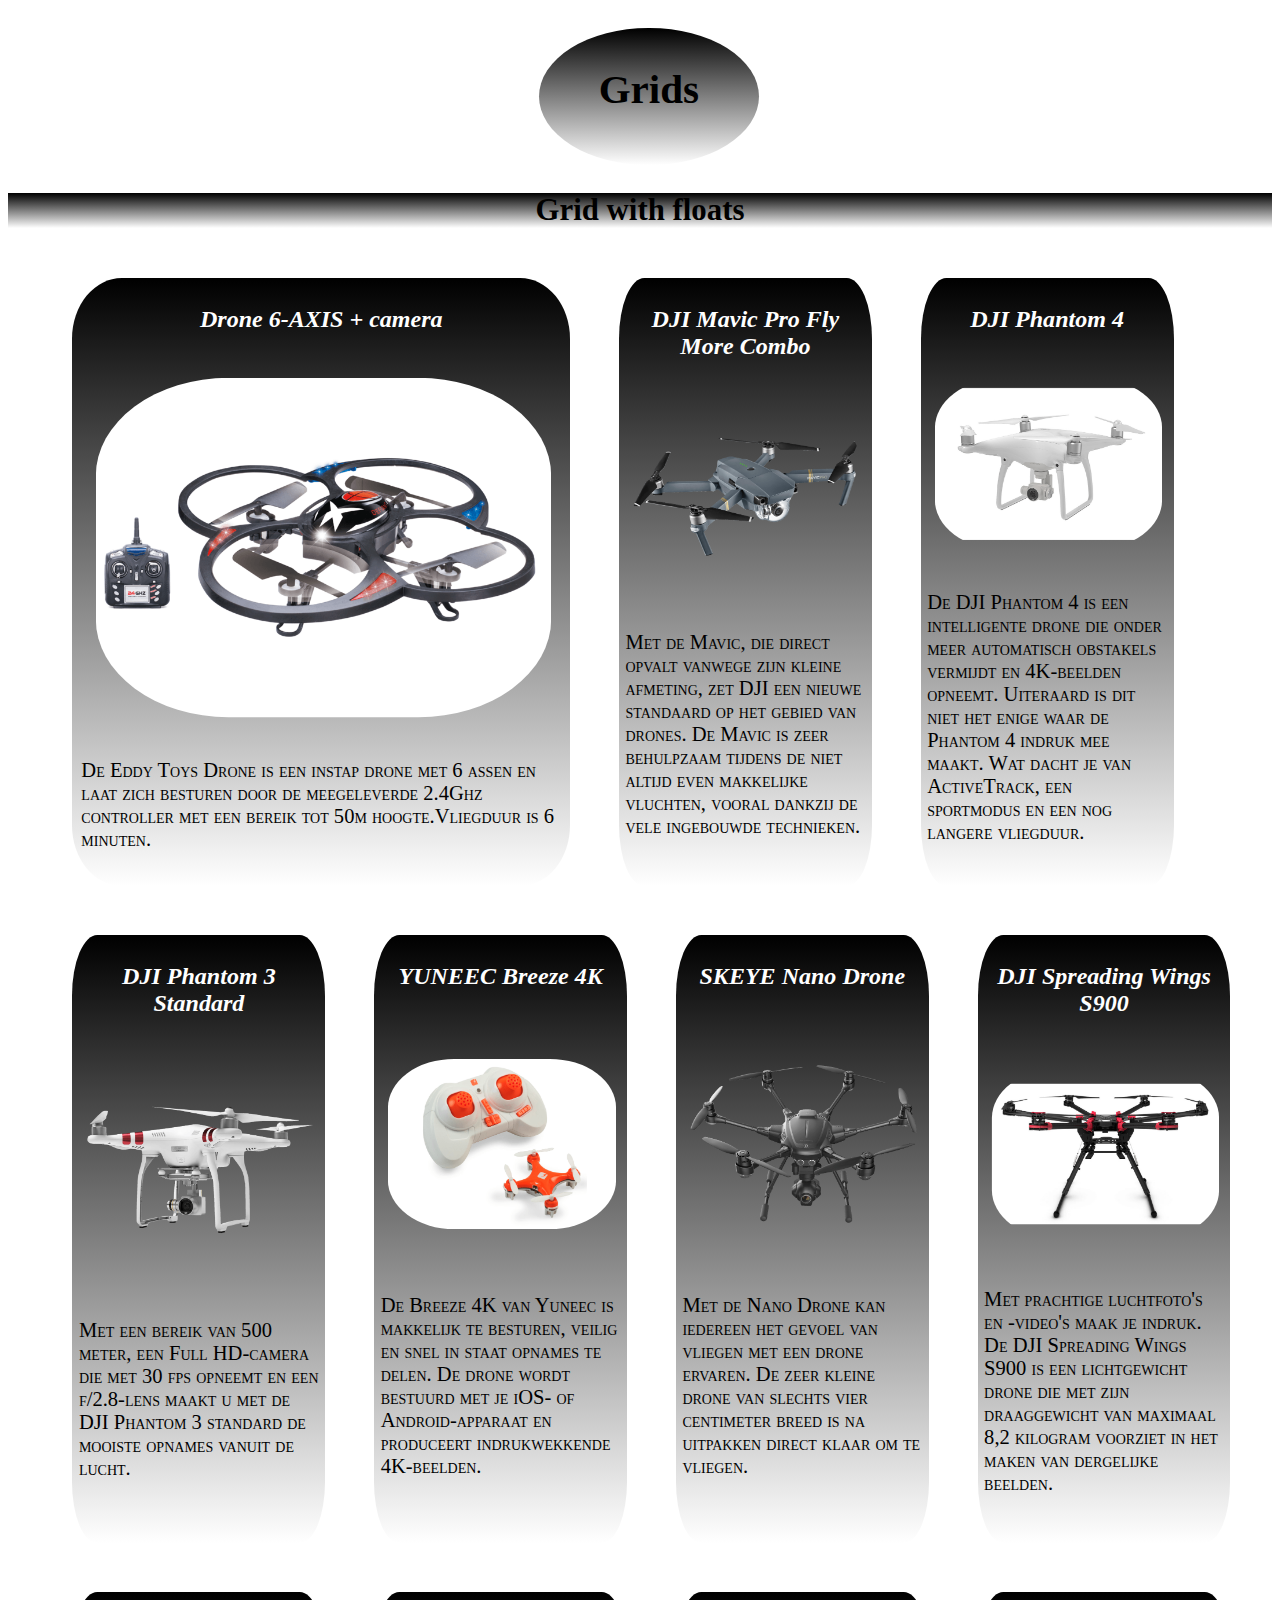
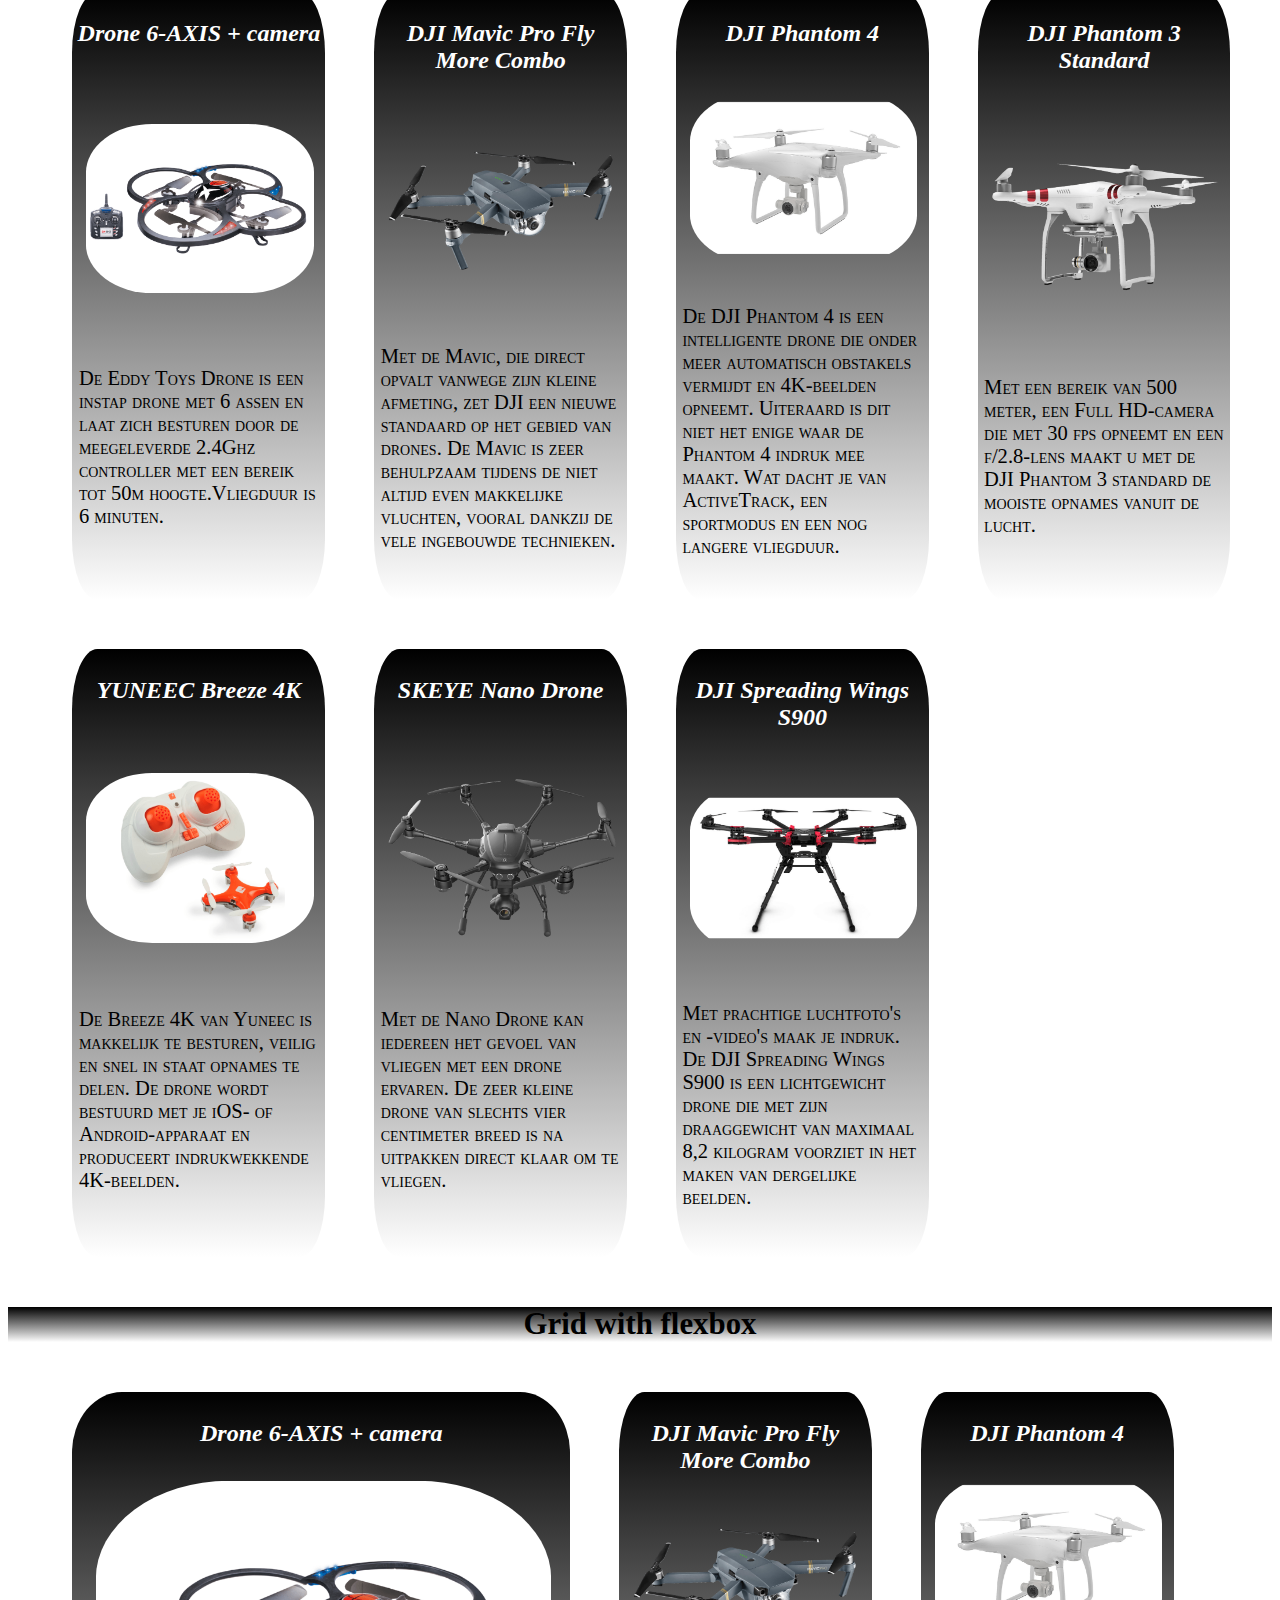
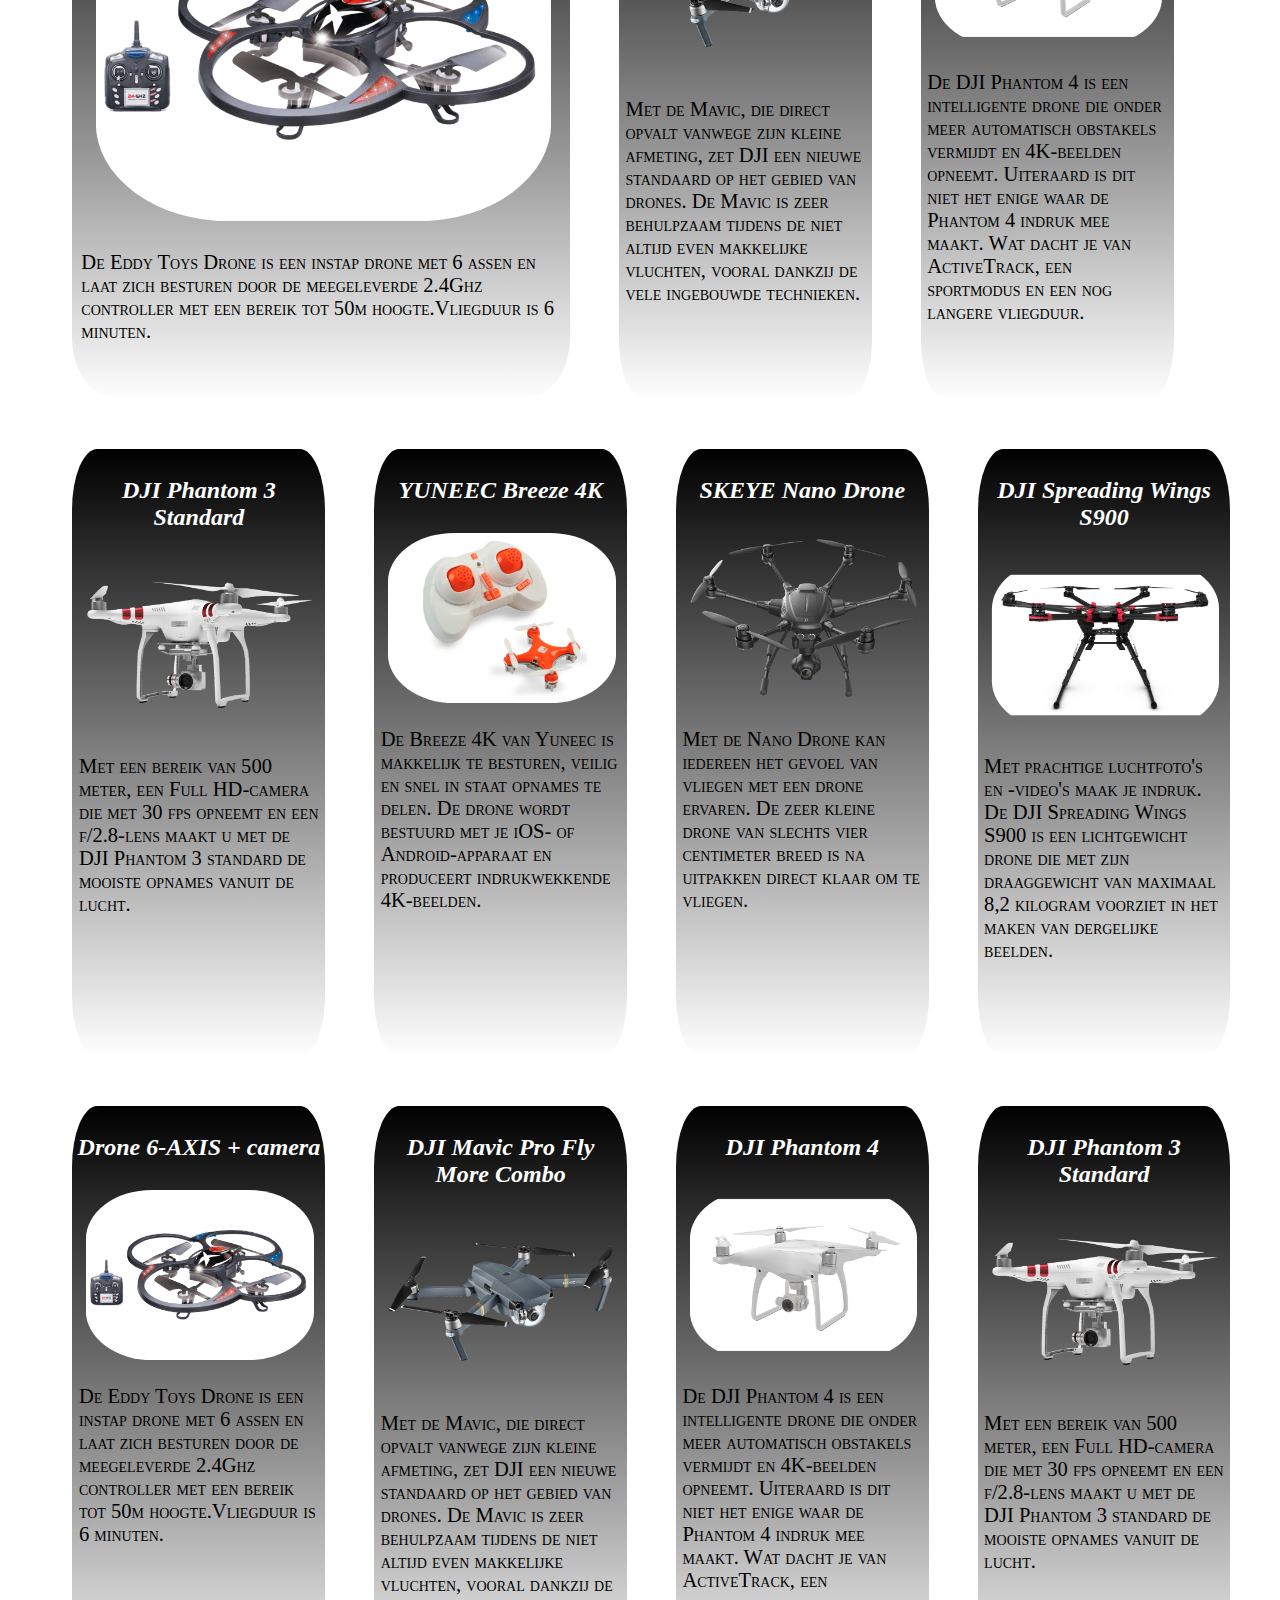
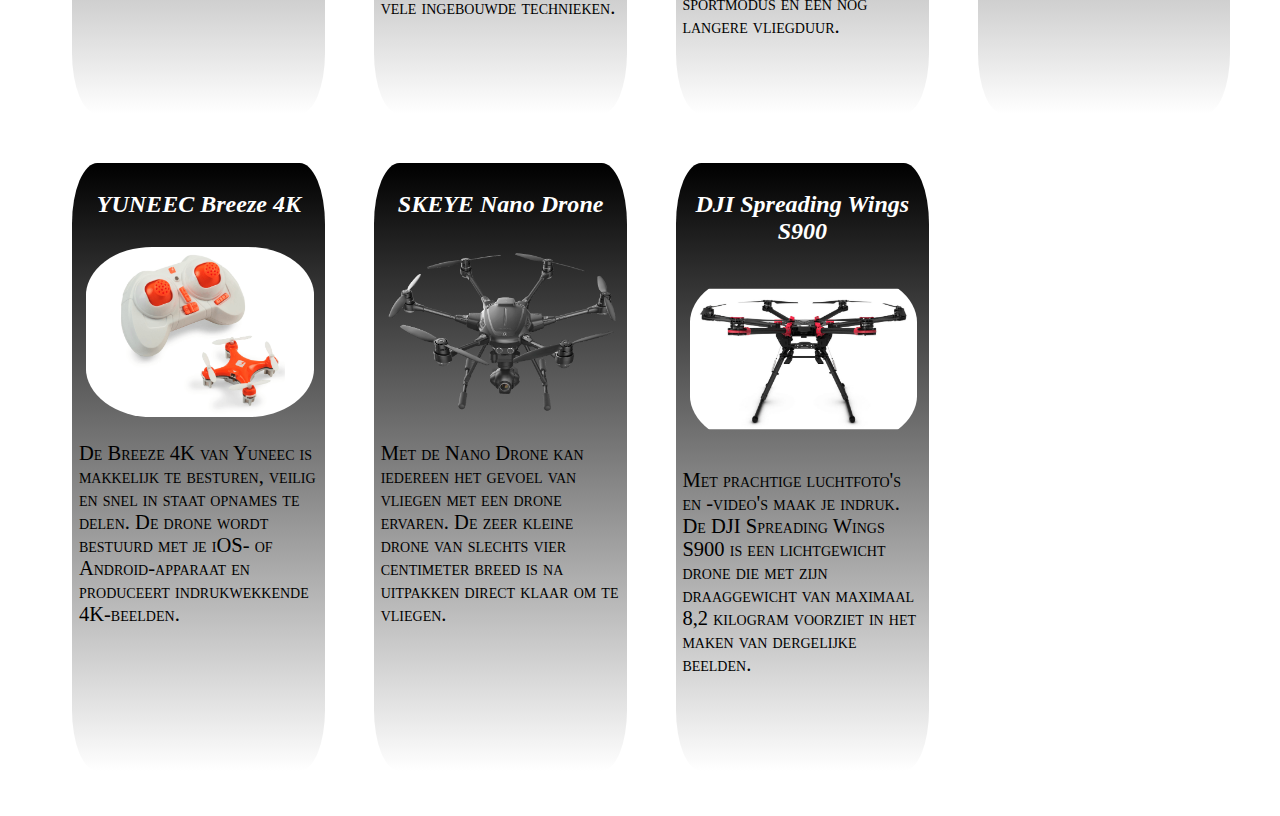
<file: homework week 2/main.html>
<!doctype html>
<html>
    <head>
        <meta charset="utf-8">
        <meta name="viewport" content="width=device-width, initial-scale=1.0">
        <title>Grids</title>
        <link rel="stylesheet" href="style.css">
    </head>
    <body>
        <header>
            <h1>Grids</h1>
        </header>
        <main>
            <section>
                <h2>Grid with floats</h2>
                <ul id="grid-floats">
                    <li class="grid-item">
                        <h3>Drone 6-AXIS + camera</h3>
                        <img src="images/drone1.png">
                        <p>De Eddy Toys Drone is een instap drone met 6 assen en laat zich besturen door de meegeleverde 2.4Ghz controller met een bereik tot 50m hoogte.Vliegduur is 6 minuten.</p>
                    </li>
                    <li class="grid-item">
                        <h3>DJI Mavic Pro Fly More Combo</h3>
                        <img src="images/drone2.png">
                        <p>Met de Mavic, die direct opvalt vanwege zijn kleine afmeting, zet DJI een nieuwe standaard op het gebied van drones. De Mavic is zeer behulpzaam tijdens de niet altijd even makkelijke vluchten, vooral dankzij de vele ingebouwde technieken.</p>
                    </li>
                    <li class="grid-item">
                        <h3>DJI Phantom 4</h3>
                        <img src="images/drone3.png">
                        <p>De DJI Phantom 4 is een intelligente drone die onder meer automatisch obstakels vermijdt en 4K-beelden opneemt. Uiteraard is dit niet het enige waar de Phantom 4 indruk mee maakt. Wat dacht je van ActiveTrack, een sportmodus en een nog langere vliegduur.</p>
                    </li>
                    <li class="grid-item">
                        <h3>DJI Phantom 3 Standard</h3>
                        <img src="images/drone4.png">
                        <p>Met een bereik van 500 meter, een Full HD-camera die met 30 fps opneemt en een f/2.8-lens maakt u met de DJI Phantom 3 standard de mooiste opnames vanuit de lucht.</p>
                    </li>
                    <li class="grid-item">
                        <h3>YUNEEC Breeze 4K</h3>
                        <img src="images/drone5.png">
                        <p>De Breeze 4K van Yuneec is makkelijk te besturen, veilig en snel in staat opnames te delen. De drone wordt bestuurd met je iOS- of Android-apparaat en produceert indrukwekkende 4K-beelden.</p>
                    </li>
                    <li class="grid-item">
                        <h3>SKEYE Nano Drone</h3>
                        <img src="images/drone6.png">
                        <p>Met de Nano Drone kan iedereen het gevoel van vliegen met een drone ervaren. De zeer kleine drone van slechts vier centimeter breed is na uitpakken direct klaar om te vliegen.</p>
                    </li>
                    <li class="grid-item">
                        <h3>DJI Spreading Wings S900</h3>
                        <img src="images/drone7.png">
                        <p>Met prachtige luchtfoto's en -video's maak je indruk. De DJI Spreading Wings S900 is een lichtgewicht drone die met zijn draaggewicht van maximaal 8,2 kilogram voorziet in het maken van dergelijke beelden.</p>
                    </li>
                    <li class="grid-item">
                        <h3>Drone 6-AXIS + camera</h3>
                        <img src="images/drone1.png">
                        <p>De Eddy Toys Drone is een instap drone met 6 assen en laat zich besturen door de meegeleverde 2.4Ghz controller met een bereik tot 50m hoogte.Vliegduur is 6 minuten.</p>
                    </li>
                    <li class="grid-item">
                        <h3>DJI Mavic Pro Fly More Combo</h3>
                        <img src="images/drone2.png">
                        <p>Met de Mavic, die direct opvalt vanwege zijn kleine afmeting, zet DJI een nieuwe standaard op het gebied van drones. De Mavic is zeer behulpzaam tijdens de niet altijd even makkelijke vluchten, vooral dankzij de vele ingebouwde technieken.</p>
                    </li>
                    <li class="grid-item">
                        <h3>DJI Phantom 4</h3>
                        <img src="images/drone3.png">
                        <p>De DJI Phantom 4 is een intelligente drone die onder meer automatisch obstakels vermijdt en 4K-beelden opneemt. Uiteraard is dit niet het enige waar de Phantom 4 indruk mee maakt. Wat dacht je van ActiveTrack, een sportmodus en een nog langere vliegduur.</p>
                    </li>
                    <li class="grid-item">
                        <h3>DJI Phantom 3 Standard</h3>
                        <img src="images/drone4.png">
                        <p>Met een bereik van 500 meter, een Full HD-camera die met 30 fps opneemt en een f/2.8-lens maakt u met de DJI Phantom 3 standard de mooiste opnames vanuit de lucht.</p>
                    </li>
                    <li class="grid-item">
                        <h3>YUNEEC Breeze 4K</h3>
                        <img src="images/drone5.png">
                        <p>De Breeze 4K van Yuneec is makkelijk te besturen, veilig en snel in staat opnames te delen. De drone wordt bestuurd met je iOS- of Android-apparaat en produceert indrukwekkende 4K-beelden.</p>
                    </li>
                    <li class="grid-item">
                        <h3>SKEYE Nano Drone</h3>
                        <img src="images/drone6.png">
                        <p>Met de Nano Drone kan iedereen het gevoel van vliegen met een drone ervaren. De zeer kleine drone van slechts vier centimeter breed is na uitpakken direct klaar om te vliegen.</p>
                    </li>
                    <li class="grid-item">
                        <h3>DJI Spreading Wings S900</h3>
                        <img src="images/drone7.png">
                        <p>Met prachtige luchtfoto's en -video's maak je indruk. De DJI Spreading Wings S900 is een lichtgewicht drone die met zijn draaggewicht van maximaal 8,2 kilogram voorziet in het maken van dergelijke beelden.</p>
                    </li>
                </ul>
                
            </section>
            <section>
                <h2>Grid with flexbox</h2>
                <ul id="grid-flex">
                    <li class="grid-item">
                        <h3>Drone 6-AXIS + camera</h3>
                        <img src="images/drone1.png">
                        <p>De Eddy Toys Drone is een instap drone met 6 assen en laat zich besturen door de meegeleverde 2.4Ghz controller met een bereik tot 50m hoogte.Vliegduur is 6 minuten.</p>
                    </li>
                    <li class="grid-item">
                        <h3>DJI Mavic Pro Fly More Combo</h3>
                        <img src="images/drone2.png">
                        <p>Met de Mavic, die direct opvalt vanwege zijn kleine afmeting, zet DJI een nieuwe standaard op het gebied van drones. De Mavic is zeer behulpzaam tijdens de niet altijd even makkelijke vluchten, vooral dankzij de vele ingebouwde technieken.</p>
                    </li>
                    <li class="grid-item">
                        <h3>DJI Phantom 4</h3>
                        <img src="images/drone3.png">
                        <p>De DJI Phantom 4 is een intelligente drone die onder meer automatisch obstakels vermijdt en 4K-beelden opneemt. Uiteraard is dit niet het enige waar de Phantom 4 indruk mee maakt. Wat dacht je van ActiveTrack, een sportmodus en een nog langere vliegduur.</p>
                    </li>
                    <li class="grid-item">
                        <h3>DJI Phantom 3 Standard</h3>
                        <img src="images/drone4.png">
                        <p>Met een bereik van 500 meter, een Full HD-camera die met 30 fps opneemt en een f/2.8-lens maakt u met de DJI Phantom 3 standard de mooiste opnames vanuit de lucht.</p>
                    </li>
                    <li class="grid-item">
                        <h3>YUNEEC Breeze 4K</h3>
                        <img src="images/drone5.png">
                        <p>De Breeze 4K van Yuneec is makkelijk te besturen, veilig en snel in staat opnames te delen. De drone wordt bestuurd met je iOS- of Android-apparaat en produceert indrukwekkende 4K-beelden.</p>
                    </li>
                    <li class="grid-item">
                        <h3>SKEYE Nano Drone</h3>
                        <img src="images/drone6.png">
                        <p>Met de Nano Drone kan iedereen het gevoel van vliegen met een drone ervaren. De zeer kleine drone van slechts vier centimeter breed is na uitpakken direct klaar om te vliegen.</p>
                    </li>
                    <li class="grid-item">
                        <h3>DJI Spreading Wings S900</h3>
                        <img src="images/drone7.png">
                        <p>Met prachtige luchtfoto's en -video's maak je indruk. De DJI Spreading Wings S900 is een lichtgewicht drone die met zijn draaggewicht van maximaal 8,2 kilogram voorziet in het maken van dergelijke beelden.</p>
                    </li>
                    <li class="grid-item">
                        <h3>Drone 6-AXIS + camera</h3>
                        <img src="images/drone1.png">
                        <p>De Eddy Toys Drone is een instap drone met 6 assen en laat zich besturen door de meegeleverde 2.4Ghz controller met een bereik tot 50m hoogte.Vliegduur is 6 minuten.</p>
                    </li>
                    <li class="grid-item">
                        <h3>DJI Mavic Pro Fly More Combo</h3>
                        <img src="images/drone2.png">
                        <p>Met de Mavic, die direct opvalt vanwege zijn kleine afmeting, zet DJI een nieuwe standaard op het gebied van drones. De Mavic is zeer behulpzaam tijdens de niet altijd even makkelijke vluchten, vooral dankzij de vele ingebouwde technieken.</p>
                    </li>
                    <li class="grid-item">
                        <h3>DJI Phantom 4</h3>
                        <img src="images/drone3.png">
                        <p>De DJI Phantom 4 is een intelligente drone die onder meer automatisch obstakels vermijdt en 4K-beelden opneemt. Uiteraard is dit niet het enige waar de Phantom 4 indruk mee maakt. Wat dacht je van ActiveTrack, een sportmodus en een nog langere vliegduur.</p>
                    </li>
                    <li class="grid-item">
                        <h3>DJI Phantom 3 Standard</h3>
                        <img src="images/drone4.png">
                        <p>Met een bereik van 500 meter, een Full HD-camera die met 30 fps opneemt en een f/2.8-lens maakt u met de DJI Phantom 3 standard de mooiste opnames vanuit de lucht.</p>
                    </li>
                    <li class="grid-item">
                        <h3>YUNEEC Breeze 4K</h3>
                        <img src="images/drone5.png">
                        <p>De Breeze 4K van Yuneec is makkelijk te besturen, veilig en snel in staat opnames te delen. De drone wordt bestuurd met je iOS- of Android-apparaat en produceert indrukwekkende 4K-beelden.</p>
                    </li>
                    <li class="grid-item">
                        <h3>SKEYE Nano Drone</h3>
                        <img src="images/drone6.png">
                        <p>Met de Nano Drone kan iedereen het gevoel van vliegen met een drone ervaren. De zeer kleine drone van slechts vier centimeter breed is na uitpakken direct klaar om te vliegen.</p>
                    </li>
                    <li class="grid-item">
                        <h3>DJI Spreading Wings S900</h3>
                        <img src="images/drone7.png">
                        <p>Met prachtige luchtfoto's en -video's maak je indruk. De DJI Spreading Wings S900 is een lichtgewicht drone die met zijn draaggewicht van maximaal 8,2 kilogram voorziet in het maken van dergelijke beelden.</p>
                    </li>
                </ul>
            </section>
        </main>
    </body>
</html>
</file>
<file: homework week 2/style.css>
html{
  margin: 0px;
  padding: 0px;
}


body {
  font-size: calc(10px + (24 - 10) * ((100vw - 300px) / (1600 - 300)));
  text-align: center;
}
main{
text-align: center;
}
.grid-item img{
 width: 93%;
 display: block;
 padding: 2%;
 margin-left: 2%;
 border-radius: 30%;
}
.grid-item img:hover{
-webkit-transform: scaleX(-1);
    transform: scaleX(-1);
  }
h1{
  height: 100px;
  width: 220px;
  padding-top: 3%;
  background: linear-gradient(black, white);
  animation: 
  pulse 3s ease infinite alternate, 
  nudge 5s linear infinite alternate;
  border-radius: 100%;
 margin-left: 42%;
}

@keyframes pulse {
  0%, 100% {
    background-color: black;
  }
  50% {
    background-color: white;
  }
}

@keyframes nudge {
  0%, 100% {
    transform: translate(0, 0);
  }
  
  50% {
    transform: translate(150px, 0);
  }
  
  80% {
    transform: translate(-150px, 0);
  }
}
h2{
  background: linear-gradient(black, white);
  font-family: serif;
}
h3{
  font-style: italic;
  color: white;
}
p{
 font-variant: small-caps;
     display: block;
     text-align: left;
     padding-left: 1%;
}


#grid-floats .grid-item{
float: left;
 position: relative;
 width: 20%;
  height: 600px;
  margin: 2%;
  background: linear-gradient(black, white);
  padding: 4px;
  display: grid;
  border-radius: 10%;
} 
#grid-floats .grid-item:nth-child(1){
  width: 40%;
  background: linear-gradient(black, white);
}
#grid-floats .grid-item:hover{
  
    -moz-box-shadow: 0 0 20px black;
    -webkit-box-shadow: 0 0 20px black;
    box-shadow: 0 0 20px black;
}
#grid-floats li{
list-style: none;
}
section:after{
  content: "";
  clear: both;
  display: block;
}
/* Smartphones (portrait and landscape) ----------- */
@media only screen 
and (min-device-width : 320px) 
and (max-device-width : 480px) {
 #grid-flex .grid-item:nth-child(1){
  width: 100%;
  background-color: #12585e;
  color: #def2ef;
} 
}
/* iPads (portrait and landscape) ----------- */
@media only screen 
and (min-device-width : 768px) 
and (max-device-width : 1024px) {
   #grid-flex .grid-item:nth-child(1){
  width: 70%;
  background-color: #12585e;
  color: #def2ef;
}
}
/* Desktops and laptops ----------- */
@media only screen 
and (min-width : 1224px) {
  
}
#grid-flex{
  display: flex;
  flex-wrap: wrap;
}
#grid-flex .grid-item{
  width: 20%;
  height: 600px;
  margin: 2%;
 background: linear-gradient(black, white);
  padding: 4px;
  border-radius: 10%;
}
#grid-flex li{
  list-style: none;
}
#grid-flex .grid-item:nth-child(1){
  width: 40%;
  background: linear-gradient(black, white);
}
#grid-flex .grid-item:hover{
    -moz-box-shadow: 0 0 20px black;
    -webkit-box-shadow: 0 0 20px black;
    box-shadow: 0 0 20px black;
  }
</file>
